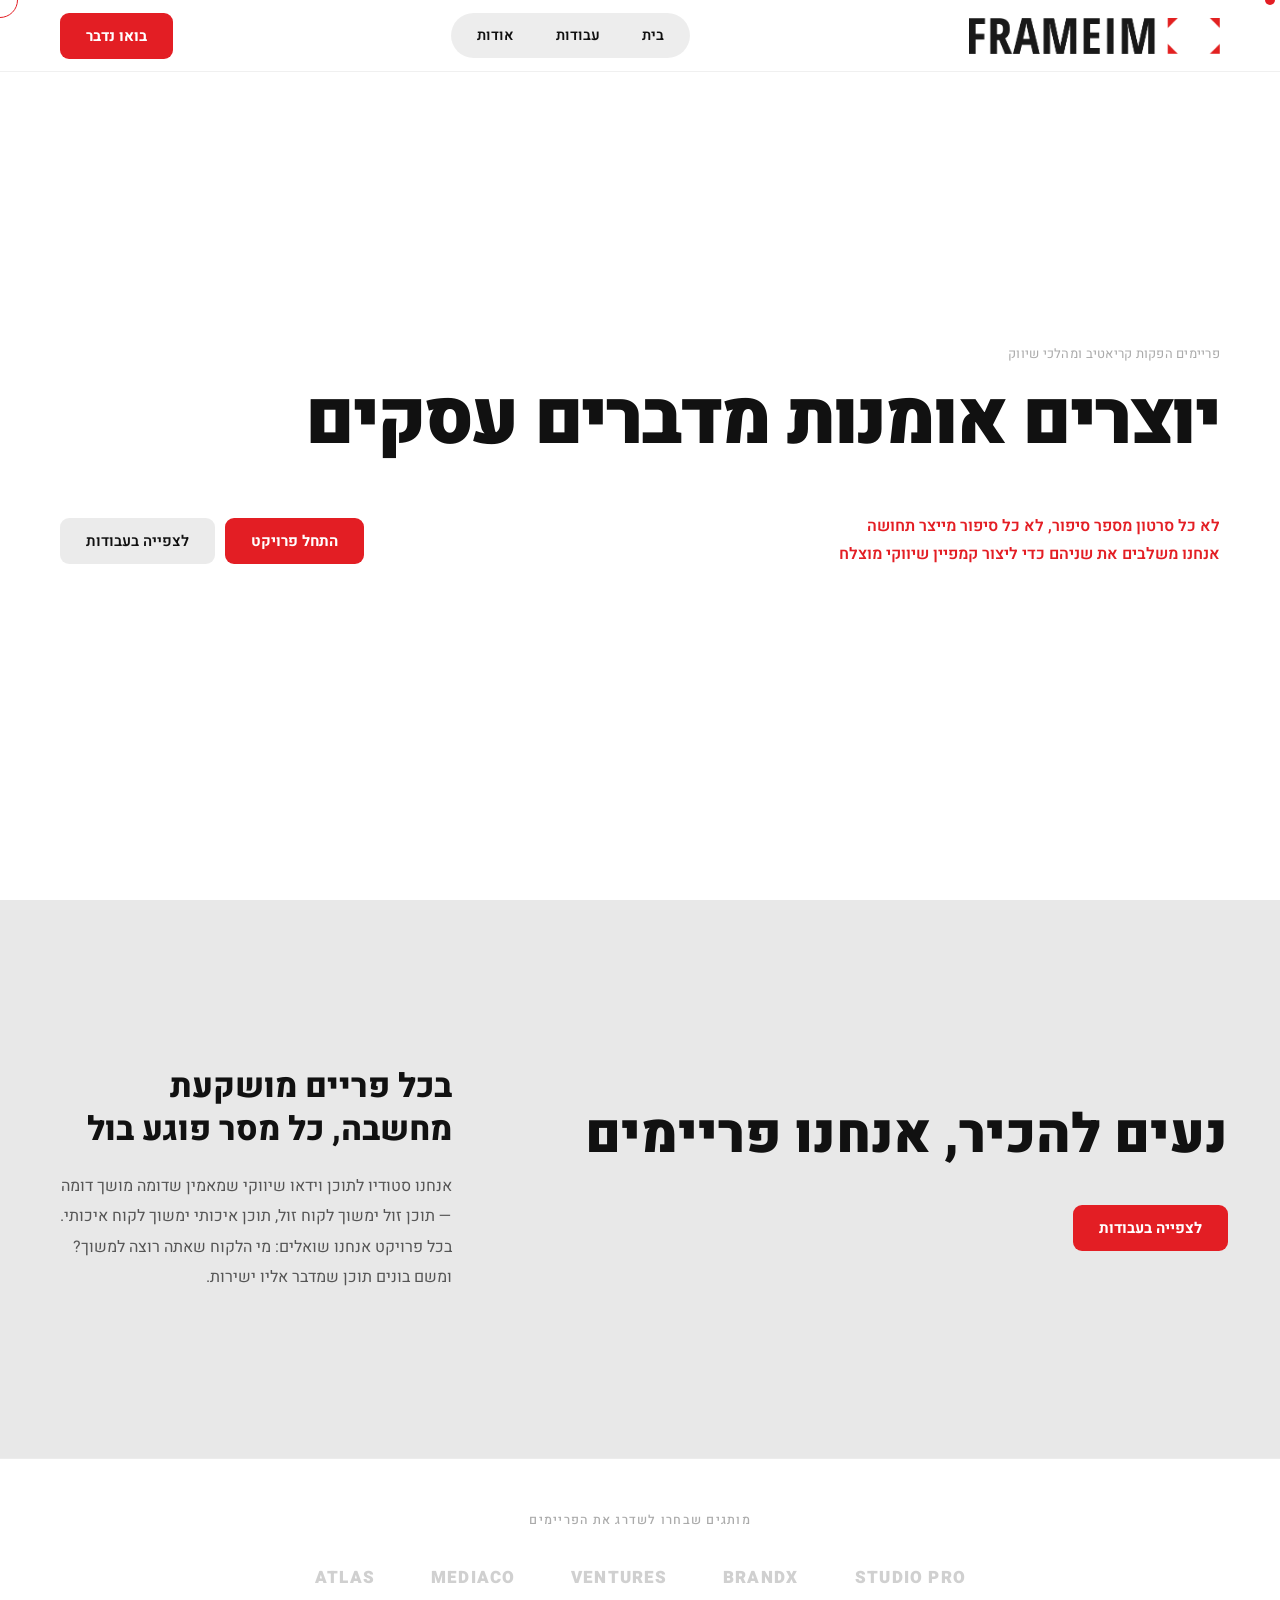
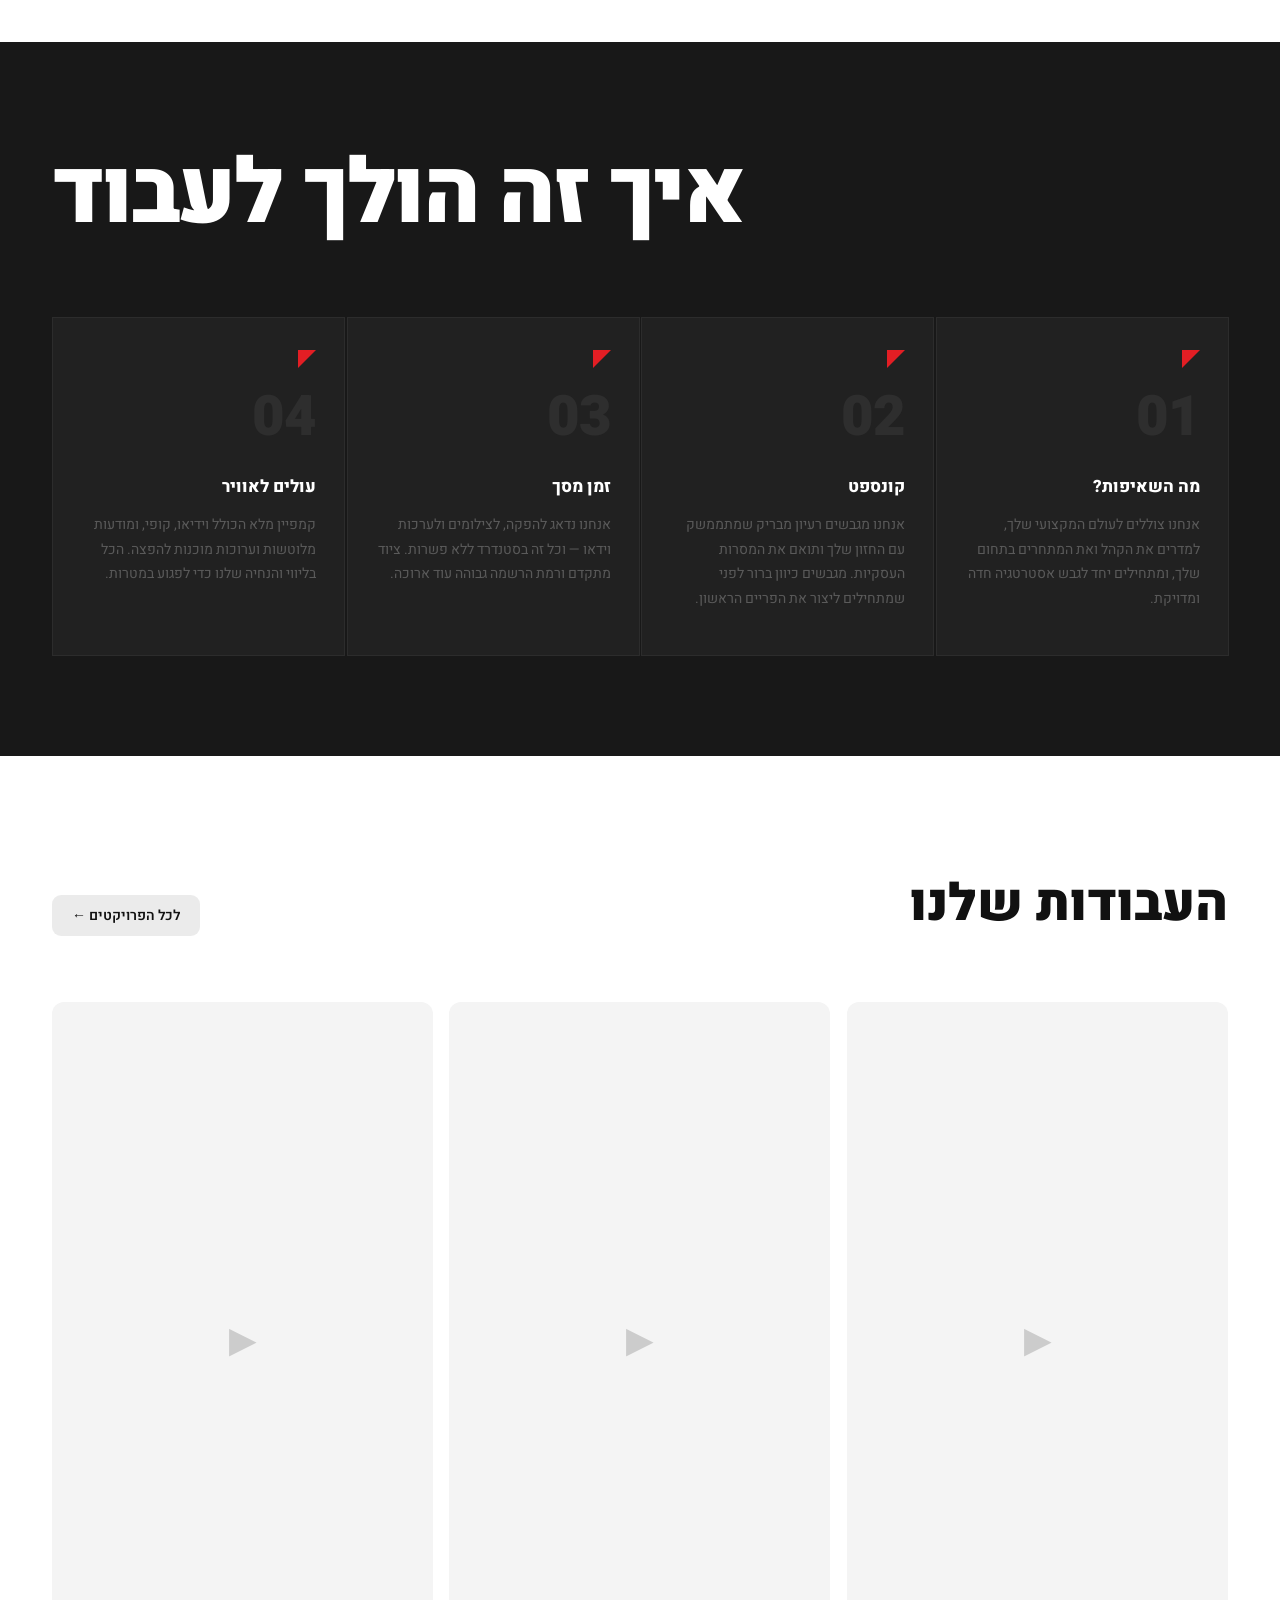
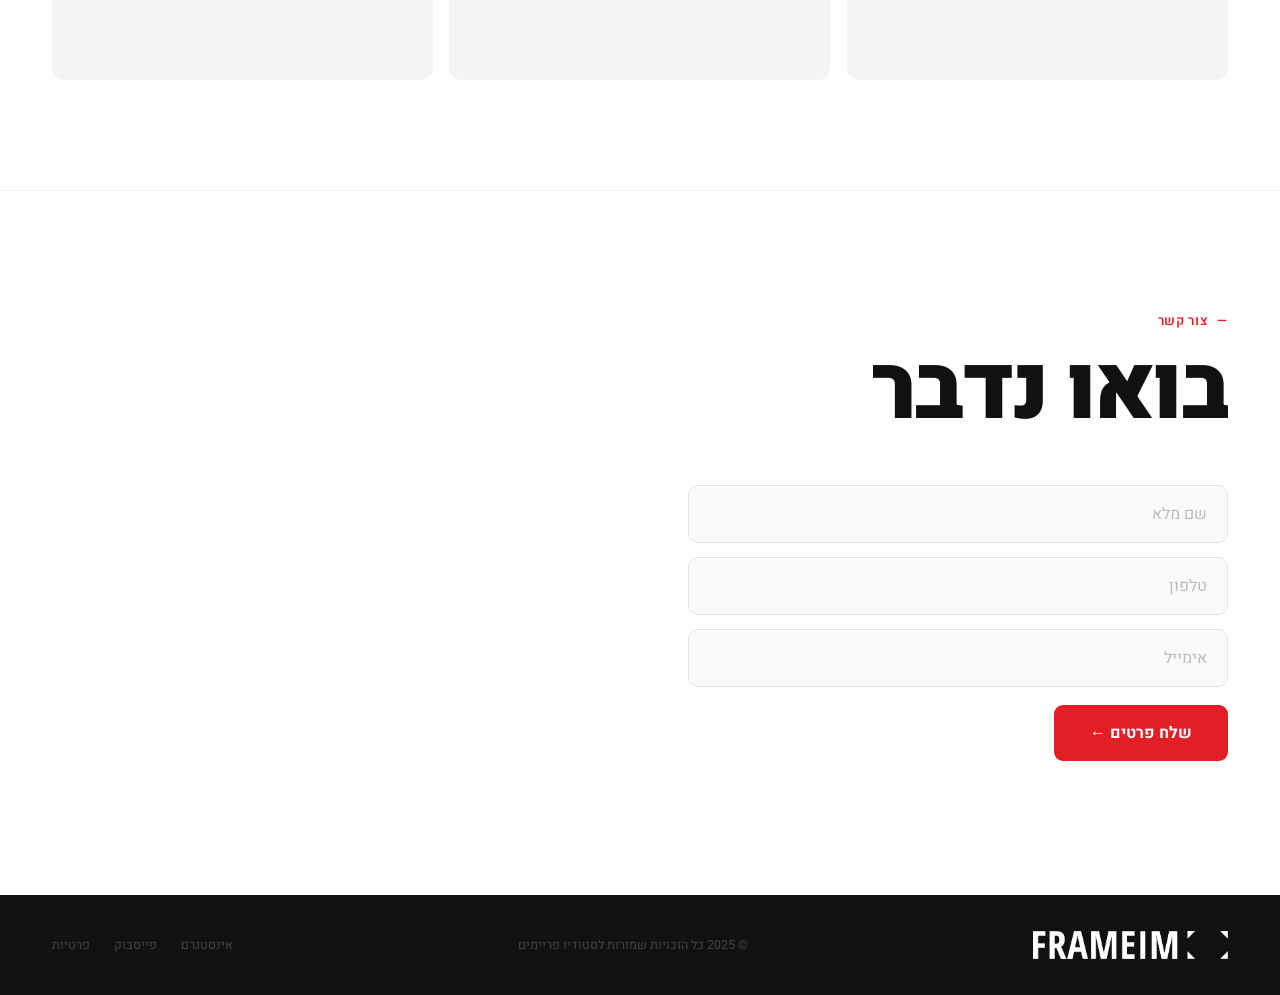
<file: index.html>
<!DOCTYPE html>
<html lang="he" dir="rtl">
<head>
  <meta charset="UTF-8">
  <meta name="viewport" content="width=device-width, initial-scale=1.0">
  <title>FRAMEIM | הפקות קריאטיב ומהלכי שיווק</title>
  <link rel="preconnect" href="https://fonts.googleapis.com">
  <link rel="preconnect" href="https://fonts.gstatic.com" crossorigin>
  <link href="https://fonts.googleapis.com/css2?family=Heebo:wght@300;400;500;600;700;800;900&display=swap" rel="stylesheet">
  <style>
    *, *::before, *::after { margin: 0; padding: 0; box-sizing: border-box; }

    :root {
      --red:    #E31E24;
      --red-dk: #c01a1f;
      --black:  #111111;
      --white:  #ffffff;
      --gray-bg: #e8e8e8;
      --dark-bg: #181818;
      --muted:  #888888;
    }

    html { scroll-behavior: smooth; }

    body {
      font-family: 'Heebo', sans-serif;
      background: var(--white);
      color: var(--black);
      direction: rtl;
      overflow-x: hidden;
      cursor: none;
    }

    .cursor {
      position: fixed;
      width: 10px;
      height: 10px;
      background: var(--red);
      border-radius: 50%;
      pointer-events: none;
      z-index: 9999;
      transition: width 0.2s ease, height 0.2s ease;
      transform: translate(-50%, -50%);
    }

    .cursor.hovering {
      background: var(--red);
    }

    .cursor-ring {
      position: fixed;
      width: 36px;
      height: 36px;
      border: 1.5px solid var(--red);
      border-radius: 50%;
      pointer-events: none;
      z-index: 9998;
      transition: width 0.3s ease, height 0.3s ease, opacity 0.3s ease;
      transform: translate(-50%, -50%);
    }

    .cursor-ring.hovering {
      border-color: var(--red);
    }

    /* ─────────────────────────────
       HEADER — iOS blur
    ───────────────────────────── */
    #site-header {
      position: fixed;
      top: 0; right: 0; left: 0;
      z-index: 999;
      height: 72px;
      display: flex;
      align-items: center;
      justify-content: space-between;
      padding: 0 60px;
      background: rgba(255,255,255,0.72);
      backdrop-filter: saturate(200%) blur(24px);
      -webkit-backdrop-filter: saturate(200%) blur(24px);
      border-bottom: 1px solid rgba(0,0,0,0.06);
    }

    /* Logo */
    .logo-wrap {
      display: flex;
      align-items: center;
      text-decoration: none;
    }

    .logo-wrap img {
      height: 36px;
      width: auto;
      display: block;
    }

    /* Nav pill */
    .nav-pill {
      display: flex;
      align-items: center;
      gap: 2px;
      background: rgba(0,0,0,0.07);
      border-radius: 100px;
      padding: 5px 6px;
    }

    .nav-pill a {
      font-size: 14.5px;
      font-weight: 600;
      color: var(--black);
      text-decoration: none;
      padding: 7px 20px;
      border-radius: 100px;
      transition: background 0.18s;
    }

    .nav-pill a:hover { background: rgba(0,0,0,0.09); }

    /* Buttons */
    .btn-red {
      display: inline-flex;
      align-items: center;
      gap: 6px;
      background: var(--red);
      color: #fff;
      text-decoration: none;
      border: none;
      border-radius: 9px;
      padding: 12px 26px;
      font-family: 'Heebo', sans-serif;
      font-size: 15px;
      font-weight: 700;
      cursor: pointer;
      transition: background 0.18s, transform 0.14s;
      white-space: nowrap;
    }
    .btn-red:hover { background: var(--red-dk); transform: translateY(-1px); }

    .btn-gray {
      display: inline-flex;
      align-items: center;
      gap: 6px;
      background: rgba(0,0,0,0.08);
      color: var(--black);
      text-decoration: none;
      border: none;
      border-radius: 9px;
      padding: 12px 26px;
      font-family: 'Heebo', sans-serif;
      font-size: 15px;
      font-weight: 600;
      cursor: pointer;
      transition: background 0.18s;
      white-space: nowrap;
    }
    .btn-gray:hover { background: rgba(0,0,0,0.13); }

    /* ─────────────────────────────
       HERO
    ───────────────────────────── */
    #hero {
      min-height: 100vh;
      /* top padding = header height so content centers in the visible area below it */
      padding: 72px 60px 60px;
      display: flex;
      flex-direction: column;
      justify-content: center;
      background: var(--white);
      overflow: hidden;
    }

    .hero-label {
      font-size: 13px;
      color: #aaa;
      font-weight: 400;
      letter-spacing: 0.02em;
      margin-bottom: 20px;
      /* text-align: right is the RTL default — keeps label at right edge */
    }

    .hero-headline {
      /* size tuned so the full string fits on one line at 1280-1920px */
      font-size: clamp(44px, 5.8vw, 88px);
      font-weight: 900;
      line-height: 1;
      letter-spacing: -0.03em;
      color: var(--black);
      white-space: nowrap;
      margin-bottom: 56px;
    }

    .hero-bottom {
      display: flex;
      justify-content: space-between;
      align-items: center;
      gap: 32px;
    }

    /* In RTL flex-row: first child = right side, second child = left side */
    .hero-desc {
      flex-shrink: 1;
    }

    .hero-desc p {
      font-size: 16px;
      line-height: 1.7;
      color: var(--red);
      font-weight: 600;
    }

    .hero-ctas {
      display: flex;
      gap: 10px;
      align-items: center;
      flex-shrink: 0;
    }

    .hero-rule { display: none; }

    /* ─────────────────────────────
       ABOUT
    ───────────────────────────── */
    #about {
      background: var(--gray-bg);
      padding: 110px 52px;
      display: flex;
      align-items: center;
      gap: 80px;
      min-height: 62vh;
    }

    .about-right { flex: 1; }

    .about-title {
      font-size: clamp(38px, 4.2vw, 64px);
      font-weight: 900;
      line-height: 1.08;
      color: var(--black);
      margin-bottom: 40px;
    }

    .about-left {
      flex: 1;
      max-width: 400px;
    }

    .about-tagline {
      font-size: clamp(22px, 2.6vw, 34px);
      font-weight: 800;
      line-height: 1.3;
      color: var(--black);
      margin-bottom: 20px;
    }

    .about-desc {
      font-size: 16px;
      line-height: 1.9;
      color: #555;
      font-weight: 400;
    }

    /* ─────────────────────────────
       BRANDS BAR
    ───────────────────────────── */
    #brands {
      background: var(--white);
      padding: 52px 52px;
      border-top: 1px solid #ececec;
    }

    .brands-label {
      text-align: center;
      font-size: 12.5px;
      color: #aaa;
      letter-spacing: 0.1em;
      text-transform: uppercase;
      margin-bottom: 36px;
      font-weight: 500;
    }

    .brands-list {
      display: flex;
      justify-content: center;
      align-items: center;
      gap: 56px;
      flex-wrap: wrap;
    }

    .brand-name {
      font-size: 17px;
      font-weight: 900;
      color: #d0d0d0;
      letter-spacing: 0.07em;
      text-transform: uppercase;
      transition: color 0.2s;
      cursor: default;
    }
    .brand-name:hover { color: #999; }

    /* ─────────────────────────────
       PROCESS — dark
    ───────────────────────────── */
    #process {
      background: var(--dark-bg);
      padding: 110px 52px 100px;
      color: #fff;
    }

    .process-heading {
      font-size: clamp(52px, 7vw, 96px);
      font-weight: 900;
      line-height: 0.95;
      color: #fff;
      text-align: left;
      margin-bottom: 80px;
      letter-spacing: -0.025em;
    }

    .process-grid {
      display: grid;
      grid-template-columns: repeat(4, 1fr);
      gap: 2px;
    }

    .process-card {
      background: #212121;
      padding: 32px 28px 44px;
      border: 1px solid #2c2c2c;
      position: relative;
      transition: background 0.25s, border-color 0.25s;
    }
    .process-card:hover {
      background: var(--red);
      border-color: var(--red);
    }

    .card-corner {
      width: 0; height: 0;
      border-style: solid;
      border-width: 18px 18px 0 0;
      border-color: var(--red) transparent transparent transparent;
      margin-bottom: 22px;
      transition: border-color 0.25s;
    }
    .process-card:hover .card-corner {
      border-color: #000 transparent transparent transparent;
    }

    .card-num {
      font-size: 56px;
      font-weight: 900;
      color: #2e2e2e;
      line-height: 1;
      margin-bottom: 28px;
      letter-spacing: -0.02em;
      transition: color 0.25s;
    }
    .process-card:hover .card-num {
      color: rgba(0,0,0,0.15);
    }

    .card-title {
      font-size: 17px;
      font-weight: 800;
      color: #fff;
      margin-bottom: 14px;
      transition: color 0.25s;
    }
    .process-card:hover .card-title {
      color: #000;
    }

    .card-body {
      font-size: 14px;
      line-height: 1.75;
      color: #5a5a5a;
      font-weight: 400;
      transition: color 0.25s;
    }
    .process-card:hover .card-body {
      color: #000;
    }

    /* ─────────────────────────────
       WORKS (placeholder)
    ───────────────────────────── */
    #works {
      background: var(--white);
      padding: 110px 52px;
    }

    .works-header {
      display: flex;
      align-items: baseline;
      justify-content: space-between;
      margin-bottom: 60px;
    }

    .section-title {
      font-size: clamp(36px, 4vw, 60px);
      font-weight: 900;
      color: var(--black);
    }

    .works-grid {
      display: grid;
      grid-template-columns: repeat(3, 1fr);
      gap: 16px;
    }

    .work-placeholder-card {
      aspect-ratio: 9/16;
      background: #f4f4f4;
      border-radius: 12px;
      display: flex;
      align-items: center;
      justify-content: center;
      color: #ccc;
      font-size: 36px;
      transition: background 0.2s;
      cursor: pointer;
    }
    .work-placeholder-card:hover { background: #eeeeee; }

    /* ─────────────────────────────
       CONTACT
    ───────────────────────────── */
    #contact {
      background: var(--white);
      padding: 120px 52px 100px;
      border-top: 1px solid #efefef;
    }

    .contact-inner {
      max-width: 540px;
    }

    .contact-label {
      font-size: 13px;
      color: var(--red);
      font-weight: 600;
      letter-spacing: 0.05em;
      margin-bottom: 18px;
      display: flex;
      align-items: center;
      gap: 10px;
    }

    .contact-label::before {
      content: '—';
    }

    .contact-title {
      font-size: clamp(52px, 7vw, 96px);
      font-weight: 900;
      line-height: 0.95;
      letter-spacing: -0.03em;
      color: var(--black);
      margin-bottom: 52px;
    }

    .lead-form {
      display: flex;
      flex-direction: column;
      gap: 14px;
    }

    .lead-form input {
      font-family: 'Heebo', sans-serif;
      font-size: 16px;
      font-weight: 400;
      color: var(--black);
      padding: 16px 20px;
      border: 1.5px solid #e2e2e2;
      border-radius: 10px;
      background: #fafafa;
      direction: rtl;
      outline: none;
      transition: border-color 0.18s, background 0.18s;
    }
    .lead-form input:focus { border-color: var(--red); background: #fff; }
    .lead-form input::placeholder { color: #bbb; }

    .lead-form .submit-btn {
      margin-top: 4px;
      align-self: flex-start;
      font-size: 16px;
      padding: 16px 36px;
    }

    .form-feedback {
      font-size: 14px;
      font-weight: 500;
      min-height: 20px;
      padding: 4px 0;
    }
    .form-feedback.ok  { color: #1c8a40; }
    .form-feedback.err { color: var(--red); }

    /* ─────────────────────────────
       FOOTER
    ───────────────────────────── */
    footer {
      background: #111;
      padding: 36px 52px;
      display: flex;
      justify-content: space-between;
      align-items: center;
      flex-wrap: wrap;
      gap: 16px;
    }

    .footer-logo {
      font-size: 20px;
      font-weight: 900;
      letter-spacing: 0.08em;
      color: #fff;
    }

    .footer-copy {
      font-size: 12.5px;
      color: #444;
    }

    .footer-links {
      display: flex;
      gap: 24px;
    }
    .footer-links a {
      font-size: 12.5px;
      color: #444;
      text-decoration: none;
      transition: color 0.18s;
    }
    .footer-links a:hover { color: #fff; }

    /* ─────────────────────────────
       RESPONSIVE
    ───────────────────────────── */
    /* ─────────────────────────────
       HERO LOAD ANIMATIONS
    ───────────────────────────── */
    @keyframes _heroUp {
      from { opacity: 0; transform: translateY(28px); }
      to   { opacity: 1; transform: translateY(0); }
    }
    .hero-label    { animation: _heroUp .65s cubic-bezier(.16,1,.3,1) .05s both; }
    .hero-headline { animation: _heroUp .75s cubic-bezier(.16,1,.3,1) .3s  both; }
    .hero-bottom   { animation: _heroUp .7s  cubic-bezier(.16,1,.3,1) .8s  both; }

    /* ─────────────────────────────
       SCROLL REVEAL — base states
    ───────────────────────────── */
    [data-reveal] {
      opacity: 0;
      will-change: opacity, transform;
      transition: opacity .8s cubic-bezier(.16,1,.3,1),
                  transform .8s cubic-bezier(.16,1,.3,1);
    }
    [data-reveal="up"]    { transform: translateY(52px); }
    [data-reveal="left"]  { transform: translateX(-52px); }
    [data-reveal="right"] { transform: translateX(52px); }
    [data-reveal="scale"] { transform: scale(0.86); }
    [data-reveal].is-visible { opacity: 1; transform: none; }

    /* ─────────────────────────────
       WORD SPLIT REVEAL
    ───────────────────────────── */
    .word-outer {
      display: inline-block;
      overflow: hidden;
      vertical-align: bottom;
      padding-bottom: .06em;
      margin-bottom: -.06em;
    }
    .word-inner {
      display: inline-block;
      transform: translateY(110%);
      transition: transform .85s cubic-bezier(.16,1,.3,1);
    }

    @media (max-width: 1024px) {
      .process-grid { grid-template-columns: repeat(2, 1fr); }
      .works-grid   { grid-template-columns: repeat(2, 1fr); }
    }

    @media (max-width: 768px) {
      #site-header { padding: 0 20px; }
      .nav-pill { display: none; }

      #hero, #about, #process, #works, #contact, #brands { padding-right: 20px; padding-left: 20px; }

      .hero-headline { white-space: normal; font-size: clamp(40px, 10vw, 80px); }
      .hero-bottom { flex-direction: column; align-items: flex-start; gap: 24px; }
      .hero-rule { width: 100%; }

      #about { flex-direction: column; gap: 40px; }
      .about-left { max-width: 100%; }

      .process-grid { grid-template-columns: 1fr; }
      .works-grid   { grid-template-columns: 1fr; }

      footer { flex-direction: column; align-items: flex-start; gap: 12px; }
    }
  </style>
</head>
<body>

  <div class="cursor" id="cursor"></div>
  <div class="cursor-ring" id="cursor-ring"></div>

  <!-- ══ HEADER ══ -->
  <header id="site-header">
    <!-- Right: Logo (first child in RTL = right side) -->
    <a href="#hero" class="logo-wrap">
      <img src="frameim-logo.png" alt="FRAMEIM" />
    </a>

    <!-- Center: Nav -->
    <nav class="nav-pill">
      <a href="#hero">בית</a>
      <a href="#works">עבודות</a>
      <a href="#about">אודות</a>
    </nav>

    <!-- Left: CTA (last child in RTL = left side) -->
    <a href="#contact" class="btn-red">בואו נדבר</a>
  </header>


  <!-- ══ HERO ══ -->
  <section id="hero">
    <p class="hero-label">פריימים הפקות קריאטיב ומהלכי שיווק &nbsp;</p>

    <h1 class="hero-headline">יוצרים אומנות מדברים עסקים</h1>

    <div class="hero-bottom">
      <div class="hero-desc">
        <p>לא כל סרטון מספר סיפור, לא כל סיפור מייצר תחושה</p>
        <p>אנחנו משלבים את שניהם כדי ליצור קמפיין שיווקי מוצלח</p>
      </div>
      <div class="hero-ctas">
        <a href="#contact" class="btn-red">התחל פרויקט</a>
        <a href="#works"   class="btn-gray">לצפייה בעבודות</a>
      </div>
    </div>

    <div class="hero-rule"></div>
  </section>


  <!-- ══ ABOUT ══ -->
  <section id="about">
    <div class="about-right">
      <h2 class="about-title" data-split>נעים להכיר, אנחנו פריימים</h2>
      <a href="#works" class="btn-red" data-reveal="up" data-delay="350">לצפייה בעבודות</a>
    </div>

    <div class="about-left">
      <p class="about-tagline" data-split data-delay="120">בכל פריים מושקעת מחשבה, כל מסר פוגע בול</p>
      <p class="about-desc" data-reveal="up" data-delay="250">
        אנחנו סטודיו לתוכן וידאו שיווקי שמאמין שדומה מושך דומה —
        תוכן זול ימשוך לקוח זול, תוכן איכותי ימשוך לקוח איכותי.
        בכל פרויקט אנחנו שואלים: מי הלקוח שאתה רוצה למשוך?
        ומשם בונים תוכן שמדבר אליו ישירות.
      </p>
    </div>
  </section>


  <!-- ══ BRANDS BAR ══ -->
  <section id="brands">
    <p class="brands-label" data-reveal="up">מותגים שבחרו לשדרג את הפריימים</p>
    <div class="brands-list" data-stagger="90">
      <span class="brand-name" data-reveal="up">Studio Pro</span>
      <span class="brand-name" data-reveal="up">BrandX</span>
      <span class="brand-name" data-reveal="up">Ventures</span>
      <span class="brand-name" data-reveal="up">MediaCo</span>
      <span class="brand-name" data-reveal="up">Atlas</span>
    </div>
  </section>


  <!-- ══ PROCESS ══ -->
  <section id="process">
    <h2 class="process-heading" data-split>איך זה הולך לעבוד</h2>

    <div class="process-grid" data-stagger="130">

      <div class="process-card" data-reveal="up">
        <div class="card-corner"></div>
        <div class="card-num">01</div>
        <h3 class="card-title">מה השאיפות?</h3>
        <p class="card-body">
          אנחנו צוללים לעולם המקצועי שלך, למדרים את הקהל ואת המתחרים בתחום שלך,
          ומתחילים יחד לגבש אסטרטגיה חדה ומדויקת.
        </p>
      </div>

      <div class="process-card" data-reveal="up">
        <div class="card-corner"></div>
        <div class="card-num">02</div>
        <h3 class="card-title">קונספט</h3>
        <p class="card-body">
          אנחנו מגבשים רעיון מבריק שמתממשק עם החזון שלך ותואם את המסרות העסקיות.
          מגבשים כיוון ברור לפני שמתחילים ליצור את הפריים הראשון.
        </p>
      </div>

      <div class="process-card" data-reveal="up">
        <div class="card-corner"></div>
        <div class="card-num">03</div>
        <h3 class="card-title">זמן מסך</h3>
        <p class="card-body">
          אנחנו נדאג להפקה, לצילומים ולערכות וידאו — וכל זה בסטנדרד ללא פשרות.
          ציוד מתקדם ורמת הרשמה גבוהה עוד ארוכה.
        </p>
      </div>

      <div class="process-card" data-reveal="up">
        <div class="card-corner"></div>
        <div class="card-num">04</div>
        <h3 class="card-title">עולים לאוויר</h3>
        <p class="card-body">
          קמפיין מלא הכולל וידיאו, קופי, ומודעות מלוטשות וערוכות מוכנות להפצה.
הכל בליווי והנחיה שלנו כדי לפגוע במטרות.

        </p>
      </div>

    </div>
  </section>


  <!-- ══ WORKS ══ -->
  <section id="works">
    <div class="works-header">
      <h2 class="section-title" data-split>העבודות שלנו</h2>
      <a href="#contact" class="btn-gray" style="font-size:14px; padding:10px 20px" data-reveal="up" data-delay="300">לכל הפרויקטים ←</a>
    </div>

    <div class="works-grid" data-stagger="110">
      <div class="work-placeholder-card" data-reveal="scale">▶</div>
      <div class="work-placeholder-card" data-reveal="scale">▶</div>
      <div class="work-placeholder-card" data-reveal="scale">▶</div>
    </div>
  </section>


  <!-- ══ CONTACT ══ -->
  <section id="contact">
    <div class="contact-inner">
      <p class="contact-label" data-reveal="up">צור קשר</p>
      <h2 class="contact-title" data-split>בואו נדבר</h2>

      <form class="lead-form" id="lead-form" novalidate>
        <input type="text"  name="name"    placeholder="שם מלא"  autocomplete="name"  required data-reveal="up" data-delay="0" />
        <input type="tel"   name="phone"   placeholder="טלפון"    autocomplete="tel"   required data-reveal="up" data-delay="100" />
        <input type="email" name="email"   placeholder="אימייל"   autocomplete="email" required data-reveal="up" data-delay="200" />
        <!-- honeypot -->
        <input type="text"  name="website" style="display:none" tabindex="-1" autocomplete="off" />
        <button type="submit" class="btn-red submit-btn">שלח פרטים ←</button>
        <p class="form-feedback" id="form-msg"></p>
      </form>
    </div>
  </section>


  <!-- ══ FOOTER ══ -->
  <footer>
    <img src="frameim-logo.png" alt="FRAMEIM" style="height:28px;width:auto;filter:brightness(0) invert(1);">
    <span class="footer-copy">© 2025 כל הזכויות שמורות לסטודיו פריימים</span>
    <div class="footer-links">
      <a href="#">אינסטגרם</a>
      <a href="#">פייסבוק</a>
      <a href="privacy.html">פרטיות</a>
    </div>
  </footer>


  <script>
    /* ─ Lead form ─ */
    const SCRIPT_URL = 'https://script.google.com/macros/s/AKfycbzLRTXhwajmDfceJrm4gBfv99jv8giHYONf7JBZUJ0Royis5vXvlQtoy3YJx3Ja9Cnq/exec';

    const form  = document.getElementById('lead-form');
    const msgEl = document.getElementById('form-msg');

    form.addEventListener('submit', async e => {
      e.preventDefault();
      if (form.website.value) return; // honeypot

      const name  = form.name.value.trim();
      const phone = form.phone.value.trim();
      const email = form.email.value.trim();

      if (!name || !phone || !email) {
        msgEl.className = 'form-feedback err';
        msgEl.textContent = 'יש למלא את כל השדות';
        return;
      }

      const btn = form.querySelector('button[type="submit"]');
      btn.disabled = true;
      btn.textContent = 'שולח...';
      msgEl.className = 'form-feedback';
      msgEl.textContent = '';

      const fd = new FormData();
      fd.append('name',   name);
      fd.append('phone',  phone);
      fd.append('email',  email);
      fd.append('source', 'homepage');
      fd.append('date',   new Date().toLocaleString('he-IL'));

      try {
        const res  = await fetch(SCRIPT_URL, { method: 'POST', body: fd });
        const data = await res.json();
        if (data.result === 'success') {
          form.reset();
          msgEl.className = 'form-feedback ok';
          msgEl.textContent = '✓ פרטייך התקבלו! ניצור איתך קשר בהקדם.';
        } else throw new Error();
      } catch {
        msgEl.className = 'form-feedback err';
        msgEl.textContent = 'משהו השתבש — נסה שוב';
        btn.disabled = false;
        btn.textContent = 'שלח פרטים ←';
      }
    });

    /* ─ Active nav on scroll ─ */
    const sections = document.querySelectorAll('section[id]');
    const navLinks = document.querySelectorAll('.nav-pill a');

    const observer = new IntersectionObserver(entries => {
      entries.forEach(entry => {
        if (entry.isIntersecting) {
          navLinks.forEach(a => a.classList.remove('active'));
          const link = document.querySelector(`.nav-pill a[href="#${entry.target.id}"]`);
          if (link) link.classList.add('active');
        }
      });
    }, { rootMargin: '-40% 0px -50% 0px' });

    sections.forEach(s => observer.observe(s));

    /* ─ Custom cursor ─ */
    const cursor = document.getElementById('cursor');
    const ring   = document.getElementById('cursor-ring');
    let mx = 0, my = 0, rx = 0, ry = 0;

    document.addEventListener('mousemove', e => {
      mx = e.clientX;
      my = e.clientY;
      cursor.style.left = mx + 'px';
      cursor.style.top  = my + 'px';
    });

    function animateRing() {
      rx += (mx - rx) * 0.12;
      ry += (my - ry) * 0.12;
      ring.style.left = rx + 'px';
      ring.style.top  = ry + 'px';
      requestAnimationFrame(animateRing);
    }
    animateRing();

    /* ─ Scroll Animations ─ */
    (function initScrollAnim() {
      // Split [data-split] into word spans
      document.querySelectorAll('[data-split]').forEach(el => {
        const tokens = el.innerHTML.split(/(<br\s*\/?>)/gi);
        el.innerHTML = tokens.map(t =>
          /^<br/i.test(t) ? t :
          t.split(/\s+/).filter(Boolean).map(w =>
            `<span class="word-outer"><span class="word-inner">${w}</span></span>`
          ).join(' ')
        ).join('');
      });

      // [data-reveal] observer
      const revealObs = new IntersectionObserver(entries => {
        entries.forEach(entry => {
          if (!entry.isIntersecting) return;
          const el = entry.target;
          setTimeout(() => el.classList.add('is-visible'), parseInt(el.dataset.delay || '0'));
          revealObs.unobserve(el);
        });
      }, { threshold: 0.12, rootMargin: '0px 0px -40px 0px' });

      // [data-split] word-stagger observer
      const splitObs = new IntersectionObserver(entries => {
        entries.forEach(entry => {
          if (!entry.isIntersecting) return;
          const base = parseInt(entry.target.dataset.delay || '0');
          entry.target.querySelectorAll('.word-inner').forEach((w, i) => {
            w.style.transitionDelay = (base + i * 75) + 'ms';
            w.style.transform = 'translateY(0)';
          });
          splitObs.unobserve(entry.target);
        });
      }, { threshold: 0.15, rootMargin: '0px 0px -30px 0px' });

      // [data-stagger] children observer
      const staggerObs = new IntersectionObserver(entries => {
        entries.forEach(entry => {
          if (!entry.isIntersecting) return;
          const ms = parseInt(entry.target.dataset.stagger || '100');
          entry.target.querySelectorAll('[data-reveal]').forEach((child, i) => {
            setTimeout(() => child.classList.add('is-visible'), i * ms);
          });
          staggerObs.unobserve(entry.target);
        });
      }, { threshold: 0.08 });

      document.querySelectorAll('[data-reveal]').forEach(el => {
        if (!el.closest('[data-stagger]')) revealObs.observe(el);
      });
      document.querySelectorAll('[data-split]').forEach(el => splitObs.observe(el));
      document.querySelectorAll('[data-stagger]').forEach(el => staggerObs.observe(el));
    })();

    document.querySelectorAll('a, button').forEach(el => {
      el.addEventListener('mouseenter', () => {
        cursor.classList.add('hovering');
        ring.classList.add('hovering');
        cursor.style.width  = '20px';
        cursor.style.height = '20px';
        ring.style.width    = '56px';
        ring.style.height   = '56px';
      });
      el.addEventListener('mouseleave', () => {
        cursor.classList.remove('hovering');
        ring.classList.remove('hovering');
        cursor.style.width  = '10px';
        cursor.style.height = '10px';
        ring.style.width    = '36px';
        ring.style.height   = '36px';
      });
    });
  </script>
</body>
</html>
</file>
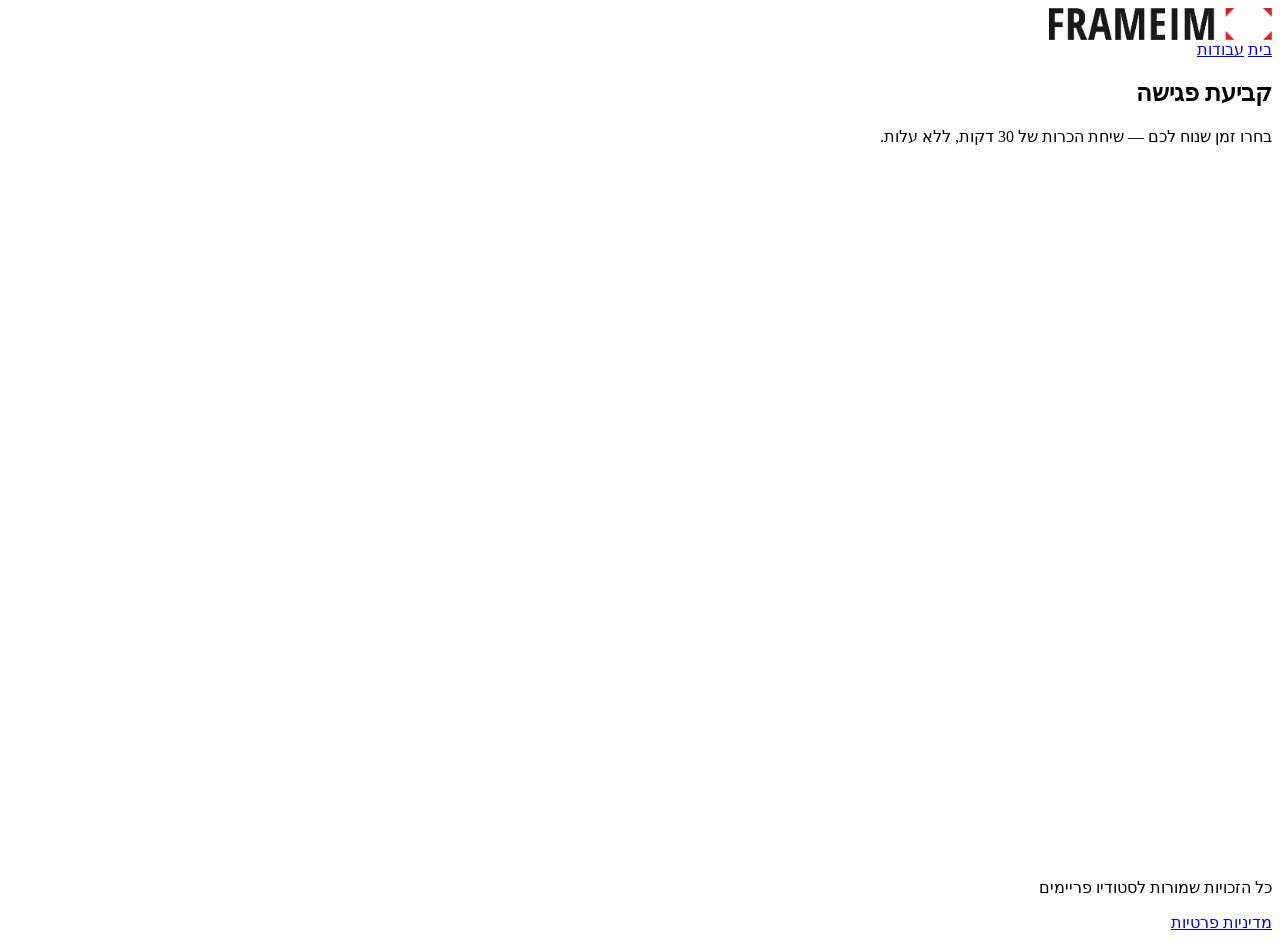
<file: booking.html>
<!DOCTYPE html>
<html lang="he" dir="rtl">
<head>
  <meta charset="UTF-8">
  <meta name="viewport" content="width=device-width, initial-scale=1.0">
  <title>קביעת פגישה | פריימים סטודיו</title>
  <link href="https://assets.calendly.com/assets/external/widget.css" rel="stylesheet">
</head>
<body>

  <header>
    <a href="index.html"><img src="frameim-logo.png" alt="FRAMEIM" style="height:32px;width:auto;display:block;"></a>
    <nav>
      <a href="index.html">בית</a>
      <a href="works.html">עבודות</a>
    </nav>
  </header>

  <section>
    <h1>קביעת פגישה</h1>
    <p>בחרו זמן שנוח לכם — שיחת הכרות של 30 דקות, ללא עלות.</p>
    <div
      id="calendly-widget"
      class="calendly-inline-widget"
      style="min-width:320px;height:700px;">
    </div>
  </section>

  <footer>
    <p>כל הזכויות שמורות לסטודיו פריימים</p>
    <a href="privacy.html">מדיניות פרטיות</a>
  </footer>

  <script src="https://assets.calendly.com/assets/external/widget.js" type="text/javascript"></script>
  <script src="js/main.js"></script>
  <script>
    const _params = new URLSearchParams(window.location.search);
    const _email  = _params.get('email') || '';
    if (_email) sessionStorage.setItem('frameim_lead_email', _email);

    const _base = 'https://calendly.com/il-frameim/30min';
    const _qs   = new URLSearchParams({
      hide_gdpr_banner: '1',
      email: _email,
    });
    document.getElementById('calendly-widget').dataset.url = `${_base}?${_qs}`;
    Calendly.initInlineWidgets();
  </script>
</body>
</html>
</file>
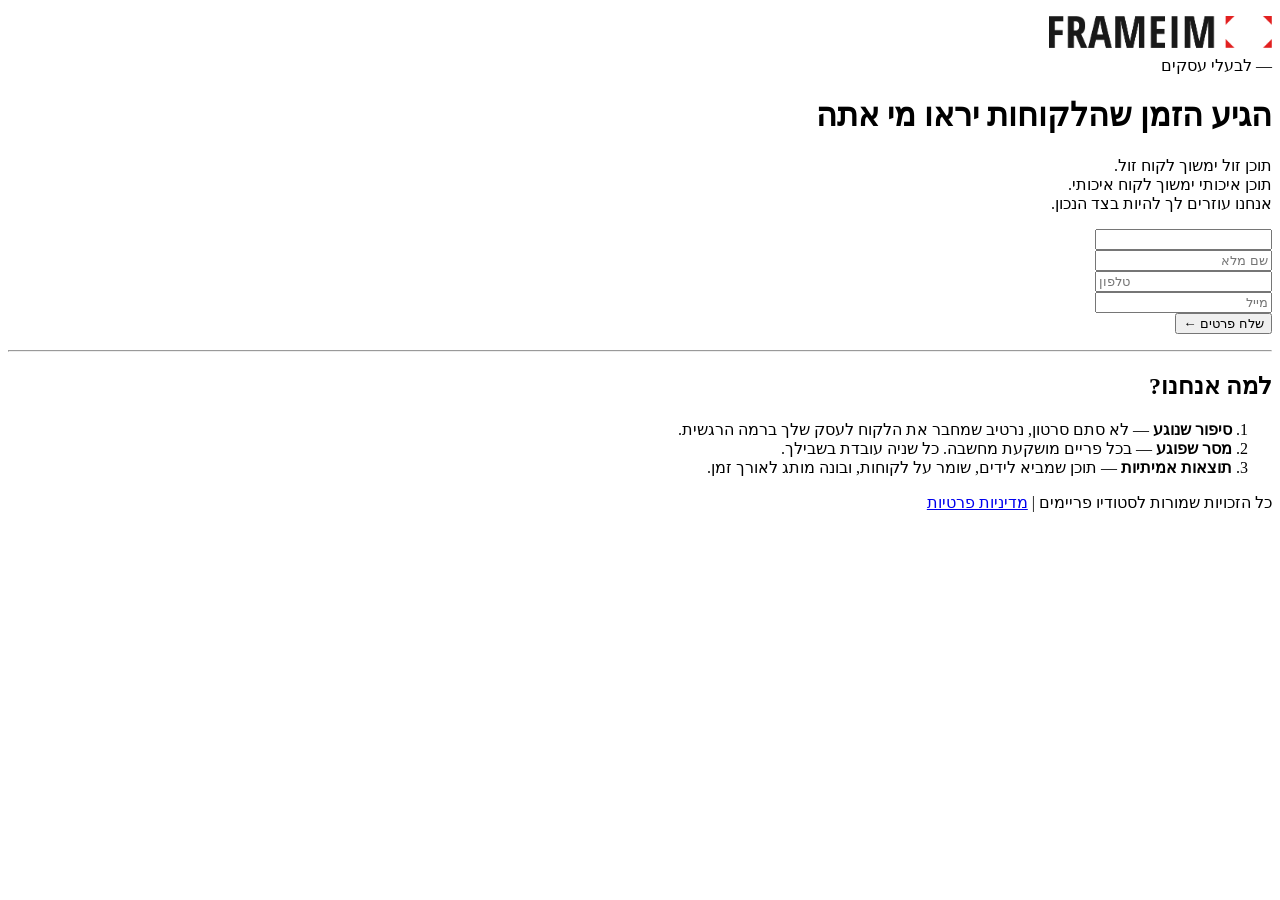
<file: landing-general.html>
<!DOCTYPE html>
<html lang="he" dir="rtl">
<head>
  <meta charset="UTF-8">
  <meta name="viewport" content="width=device-width, initial-scale=1.0">
  <title>תוכן שמדבר בשפת הלקוח | פריימים סטודיו</title>
</head>
<body>

  <p><img src="frameim-logo.png" alt="FRAMEIM" style="height:32px;width:auto;display:block;margin-bottom:8px;"> — לבעלי עסקים</p>

  <h1>הגיע הזמן שהלקוחות יראו מי אתה</h1>
  <p>
    תוכן זול ימשוך לקוח זול.<br>
    תוכן איכותי ימשוך לקוח איכותי.<br>
    אנחנו עוזרים לך להיות בצד הנכון.
  </p>

  <div class="lead-form-container" data-source="landing-general"></div>

  <hr>

  <h2>למה אנחנו?</h2>
  <ol>
    <li><strong>סיפור שנוגע</strong> — לא סתם סרטון, נרטיב שמחבר את הלקוח לעסק שלך ברמה הרגשית.</li>
    <li><strong>מסר שפוגע</strong> — בכל פריים מושקעת מחשבה. כל שניה עובדת בשבילך.</li>
    <li><strong>תוצאות אמיתיות</strong> — תוכן שמביא לידים, שומר על לקוחות, ובונה מותג לאורך זמן.</li>
  </ol>

  <p>כל הזכויות שמורות לסטודיו פריימים | <a href="privacy.html">מדיניות פרטיות</a></p>

  <script src="js/main.js"></script>
</body>
</html>
</file>
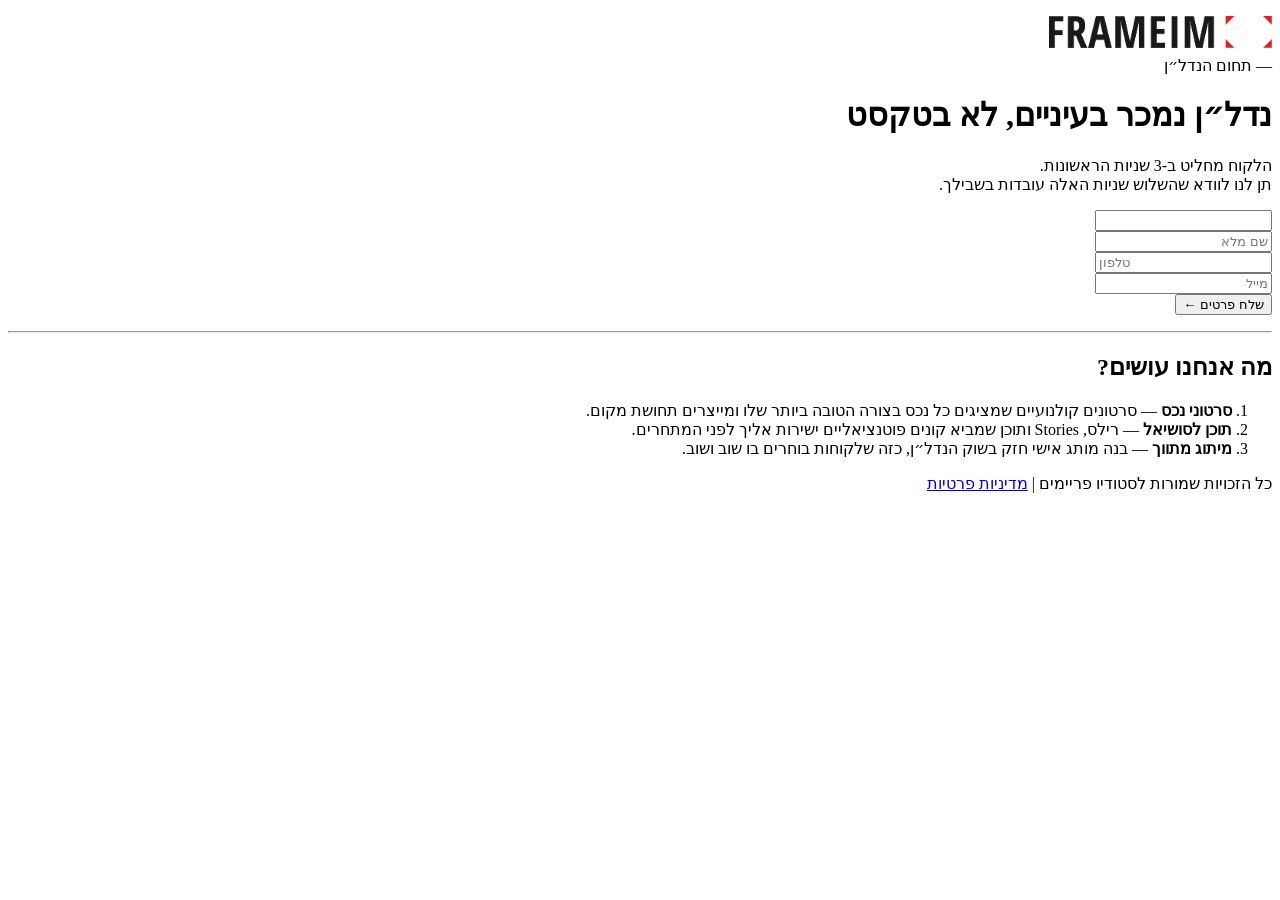
<file: landing-realestate.html>
<!DOCTYPE html>
<html lang="he" dir="rtl">
<head>
  <meta charset="UTF-8">
  <meta name="viewport" content="width=device-width, initial-scale=1.0">
  <title>נדל״ן | פריימים סטודיו</title>
</head>
<body>

  <p><img src="frameim-logo.png" alt="FRAMEIM" style="height:32px;width:auto;display:block;margin-bottom:8px;"> — תחום הנדל״ן</p>

  <h1>נדל״ן נמכר בעיניים, לא בטקסט</h1>
  <p>
    הלקוח מחליט ב-3 שניות הראשונות.<br>
    תן לנו לוודא שהשלוש שניות האלה עובדות בשבילך.
  </p>

  <div class="lead-form-container" data-source="landing-realestate"></div>

  <hr>

  <h2>מה אנחנו עושים?</h2>
  <ol>
    <li><strong>סרטוני נכס</strong> — סרטונים קולנועיים שמציגים כל נכס בצורה הטובה ביותר שלו ומייצרים תחושת מקום.</li>
    <li><strong>תוכן לסושיאל</strong> — רילס, Stories ותוכן שמביא קונים פוטנציאליים ישירות אליך לפני המתחרים.</li>
    <li><strong>מיתוג מתווך</strong> — בנה מותג אישי חזק בשוק הנדל״ן, כזה שלקוחות בוחרים בו שוב ושוב.</li>
  </ol>

  <p>כל הזכויות שמורות לסטודיו פריימים | <a href="privacy.html">מדיניות פרטיות</a></p>

  <script src="js/main.js"></script>
</body>
</html>
</file>
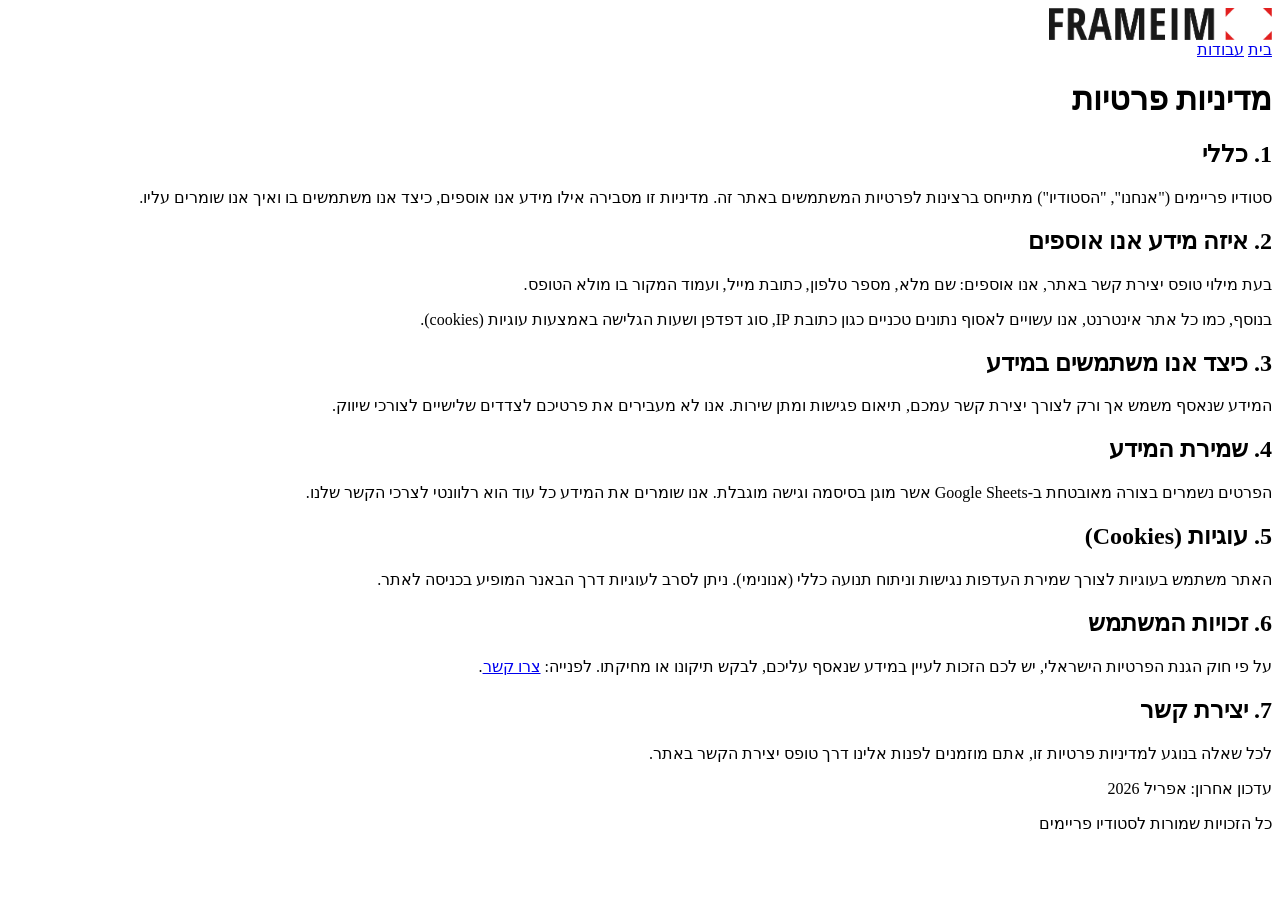
<file: privacy.html>
<!DOCTYPE html>
<html lang="he" dir="rtl">
<head>
  <meta charset="UTF-8">
  <meta name="viewport" content="width=device-width, initial-scale=1.0">
  <title>מדיניות פרטיות | פריימים סטודיו</title>
</head>
<body>

  <header>
    <a href="index.html"><img src="frameim-logo.png" alt="FRAMEIM" style="height:32px;width:auto;display:block;"></a>
    <nav>
      <a href="index.html">בית</a>
      <a href="works.html">עבודות</a>
    </nav>
  </header>

  <main>
    <h1>מדיניות פרטיות</h1>

    <h2>1. כללי</h2>
    <p>סטודיו פריימים ("אנחנו", "הסטודיו") מתייחס ברצינות לפרטיות המשתמשים באתר זה. מדיניות זו מסבירה אילו מידע אנו אוספים, כיצד אנו משתמשים בו ואיך אנו שומרים עליו.</p>

    <h2>2. איזה מידע אנו אוספים</h2>
    <p>בעת מילוי טופס יצירת קשר באתר, אנו אוספים: שם מלא, מספר טלפון, כתובת מייל, ועמוד המקור בו מולא הטופס.</p>
    <p>בנוסף, כמו כל אתר אינטרנט, אנו עשויים לאסוף נתונים טכניים כגון כתובת IP, סוג דפדפן ושעות הגלישה באמצעות עוגיות (cookies).</p>

    <h2>3. כיצד אנו משתמשים במידע</h2>
    <p>המידע שנאסף משמש אך ורק לצורך יצירת קשר עמכם, תיאום פגישות ומתן שירות. אנו לא מעבירים את פרטיכם לצדדים שלישיים לצורכי שיווק.</p>

    <h2>4. שמירת המידע</h2>
    <p>הפרטים נשמרים בצורה מאובטחת ב-Google Sheets אשר מוגן בסיסמה וגישה מוגבלת. אנו שומרים את המידע כל עוד הוא רלוונטי לצרכי הקשר שלנו.</p>

    <h2>5. עוגיות (Cookies)</h2>
    <p>האתר משתמש בעוגיות לצורך שמירת העדפות נגישות וניתוח תנועה כללי (אנונימי). ניתן לסרב לעוגיות דרך הבאנר המופיע בכניסה לאתר.</p>

    <h2>6. זכויות המשתמש</h2>
    <p>על פי חוק הגנת הפרטיות הישראלי, יש לכם הזכות לעיין במידע שנאסף עליכם, לבקש תיקונו או מחיקתו. לפנייה: <a href="index.html#contact">צרו קשר</a>.</p>

    <h2>7. יצירת קשר</h2>
    <p>לכל שאלה בנוגע למדיניות פרטיות זו, אתם מוזמנים לפנות אלינו דרך טופס יצירת הקשר באתר.</p>

    <p>עדכון אחרון: אפריל 2026</p>
  </main>

  <footer>
    <p>כל הזכויות שמורות לסטודיו פריימים</p>
  </footer>

</body>
</html>
</file>
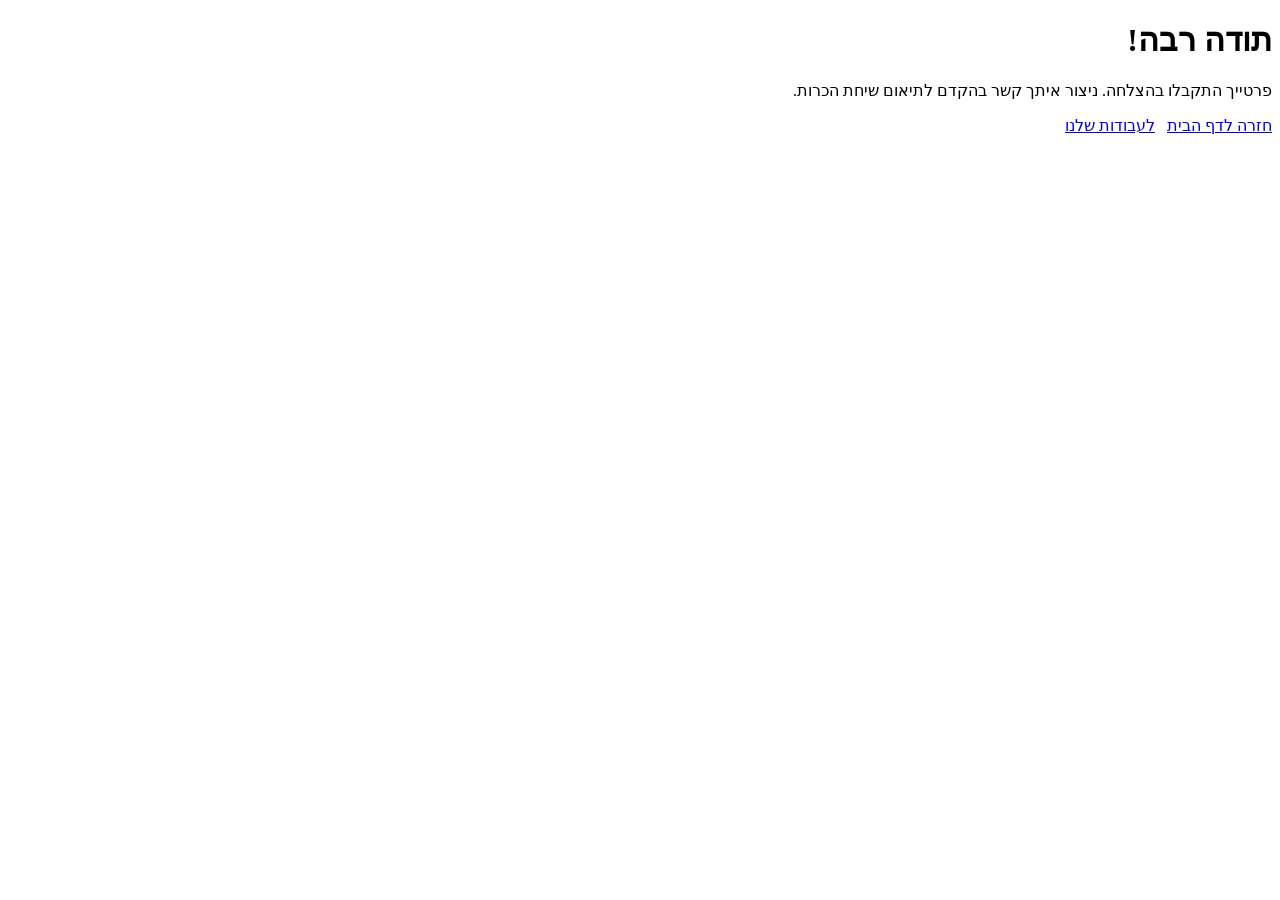
<file: thank-you.html>
<!DOCTYPE html>
<html lang="he" dir="rtl">
<head>
  <meta charset="UTF-8">
  <meta name="viewport" content="width=device-width, initial-scale=1.0">
  <title>תודה! | פריימים סטודיו</title>
</head>
<body>

  <h1>תודה רבה!</h1>
  <p id="thank-msg">פרטייך התקבלו בהצלחה. ניצור איתך קשר בהקדם לתיאום שיחת הכרות.</p>
  <a href="index.html">חזרה לדף הבית</a>
  &nbsp;
  <a href="works.html">לעבודות שלנו</a>

  <script src="js/main.js"></script>
  <script>
    const params = new URLSearchParams(window.location.search);
    if (params.get('booked') === '1') {
      document.getElementById('thank-msg').innerHTML =
        'הפגישה נקבעה בהצלחה! פרטים יישלחו אליך במייל. מצפים לשיחה!';

      const email = sessionStorage.getItem('frameim_lead_email') || '';
      if (email) {
        const fd = new FormData();
        fd.append('action',         'update_booking');
        fd.append('email',          email);
        fd.append('meeting_booked', 'כן');
        fd.append('meeting_date',   new Date().toLocaleString('he-IL'));
        fetch('https://script.google.com/macros/s/AKfycbzLRTXhwajmDfceJrm4gBfv99jv8giHYONf7JBZUJ0Royis5vXvlQtoy3YJx3Ja9Cnq/exec',
          { method: 'POST', body: fd, mode: 'no-cors' }
        ).catch(() => {});
        sessionStorage.removeItem('frameim_lead_email');
      }
    }
  </script>
</body>
</html>
</file>
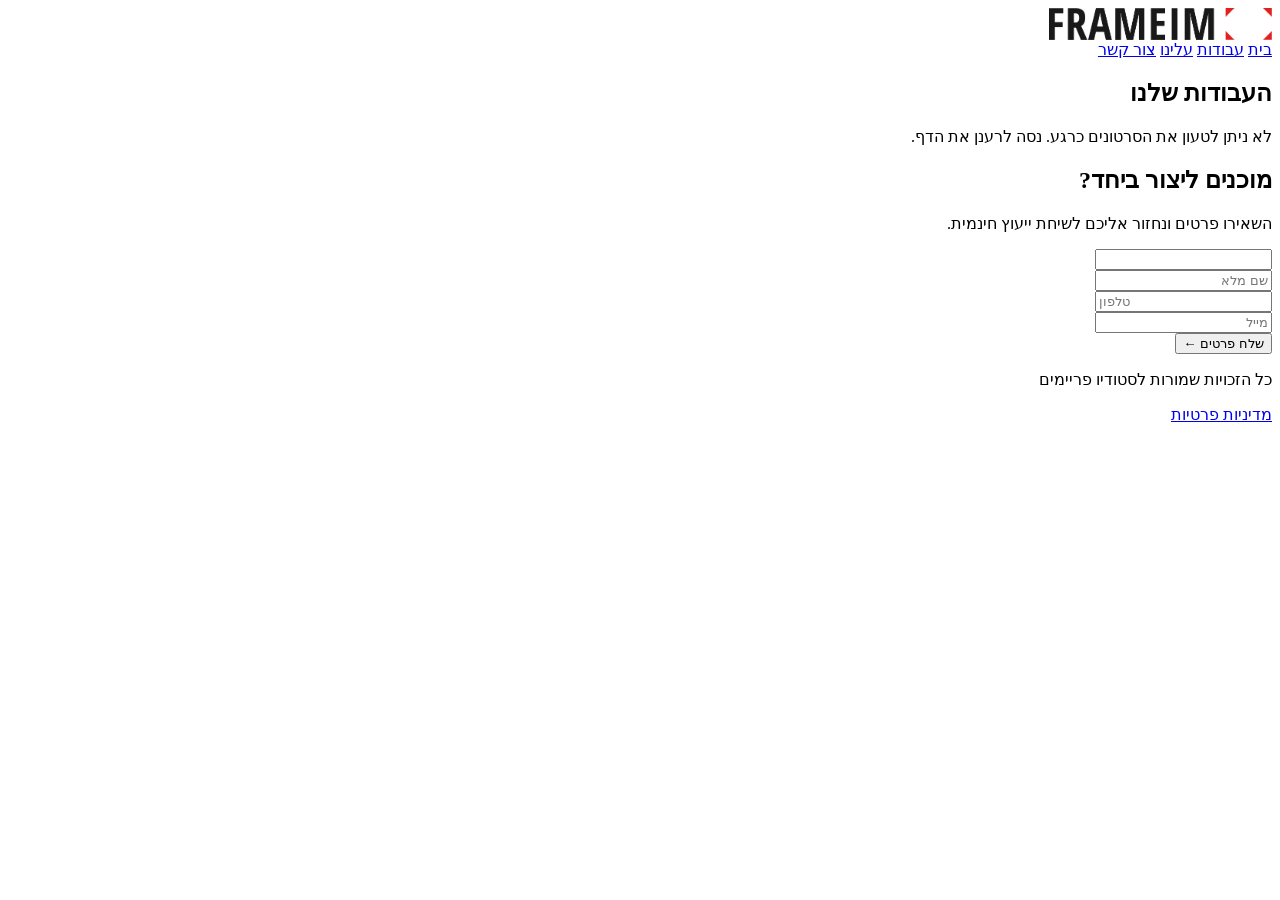
<file: works.html>
<!DOCTYPE html>
<html lang="he" dir="rtl">
<head>
  <meta charset="UTF-8">
  <meta name="viewport" content="width=device-width, initial-scale=1.0">
  <title>עבודות | פריימים סטודיו</title>
</head>
<body>

  <header>
    <a href="index.html"><img src="frameim-logo.png" alt="FRAMEIM" style="height:32px;width:auto;display:block;"></a>
    <nav>
      <a href="index.html">בית</a>
      <a href="works.html">עבודות</a>
      <a href="index.html#about">עלינו</a>
      <a href="index.html#contact">צור קשר</a>
    </nav>
  </header>

  <section>
    <h1>העבודות שלנו</h1>
  </section>

  <section>
    <div id="works-grid">
      <p>טוען סרטונים...</p>
    </div>
  </section>

  <section id="contact">
    <h2>מוכנים ליצור ביחד?</h2>
    <p>השאירו פרטים ונחזור אליכם לשיחת ייעוץ חינמית.</p>
    <div class="lead-form-container" data-source="works"></div>
  </section>

  <footer>
    <p>כל הזכויות שמורות לסטודיו פריימים</p>
    <a href="privacy.html">מדיניות פרטיות</a>
  </footer>

  <div id="lightbox" style="display:none">
    <button id="lightbox-close">סגור ✕</button>
    <div id="lightbox-inner">
      <iframe id="lightbox-frame" allowfullscreen allow="autoplay" style="width:100%;height:100%;border:none"></iframe>
    </div>
  </div>

  <script src="js/main.js"></script>
  <script>
    const WORKS_API = 'https://script.google.com/macros/s/AKfycbzLRTXhwajmDfceJrm4gBfv99jv8giHYONf7JBZUJ0Royis5vXvlQtoy3YJx3Ja9Cnq/exec?action=get_works';
    const grid     = document.getElementById('works-grid');
    const lightbox = document.getElementById('lightbox');
    const frame    = document.getElementById('lightbox-frame');

    async function loadWorks() {
      try {
        const res  = await fetch(WORKS_API);
        const data = await res.json();
        grid.innerHTML = '';
        if (!data.videos) data.videos = [];
        const hardcoded = [
          { name: 'סרטון', embed: 'https://www.youtube.com/embed/hTdSU7q5WCo' }
        ];
        [...hardcoded, ...data.videos].forEach(video => {
          const card = document.createElement('div');
          card.innerHTML = `<a href="#" data-embed="${video.embed}">${video.name}</a>`;
          card.querySelector('a').addEventListener('click', e => {
            e.preventDefault();
            frame.src = video.embed;
            lightbox.style.display = 'block';
          });
          grid.appendChild(card);
        });
      } catch {
        grid.innerHTML = '<p>לא ניתן לטעון את הסרטונים כרגע. נסה לרענן את הדף.</p>';
      }
    }

    document.getElementById('lightbox-close').addEventListener('click', () => {
      lightbox.style.display = 'none';
      frame.src = '';
    });
    document.addEventListener('keydown', e => {
      if (e.key === 'Escape') { lightbox.style.display = 'none'; frame.src = ''; }
    });

    loadWorks();
  </script>
</body>
</html>
</file>
